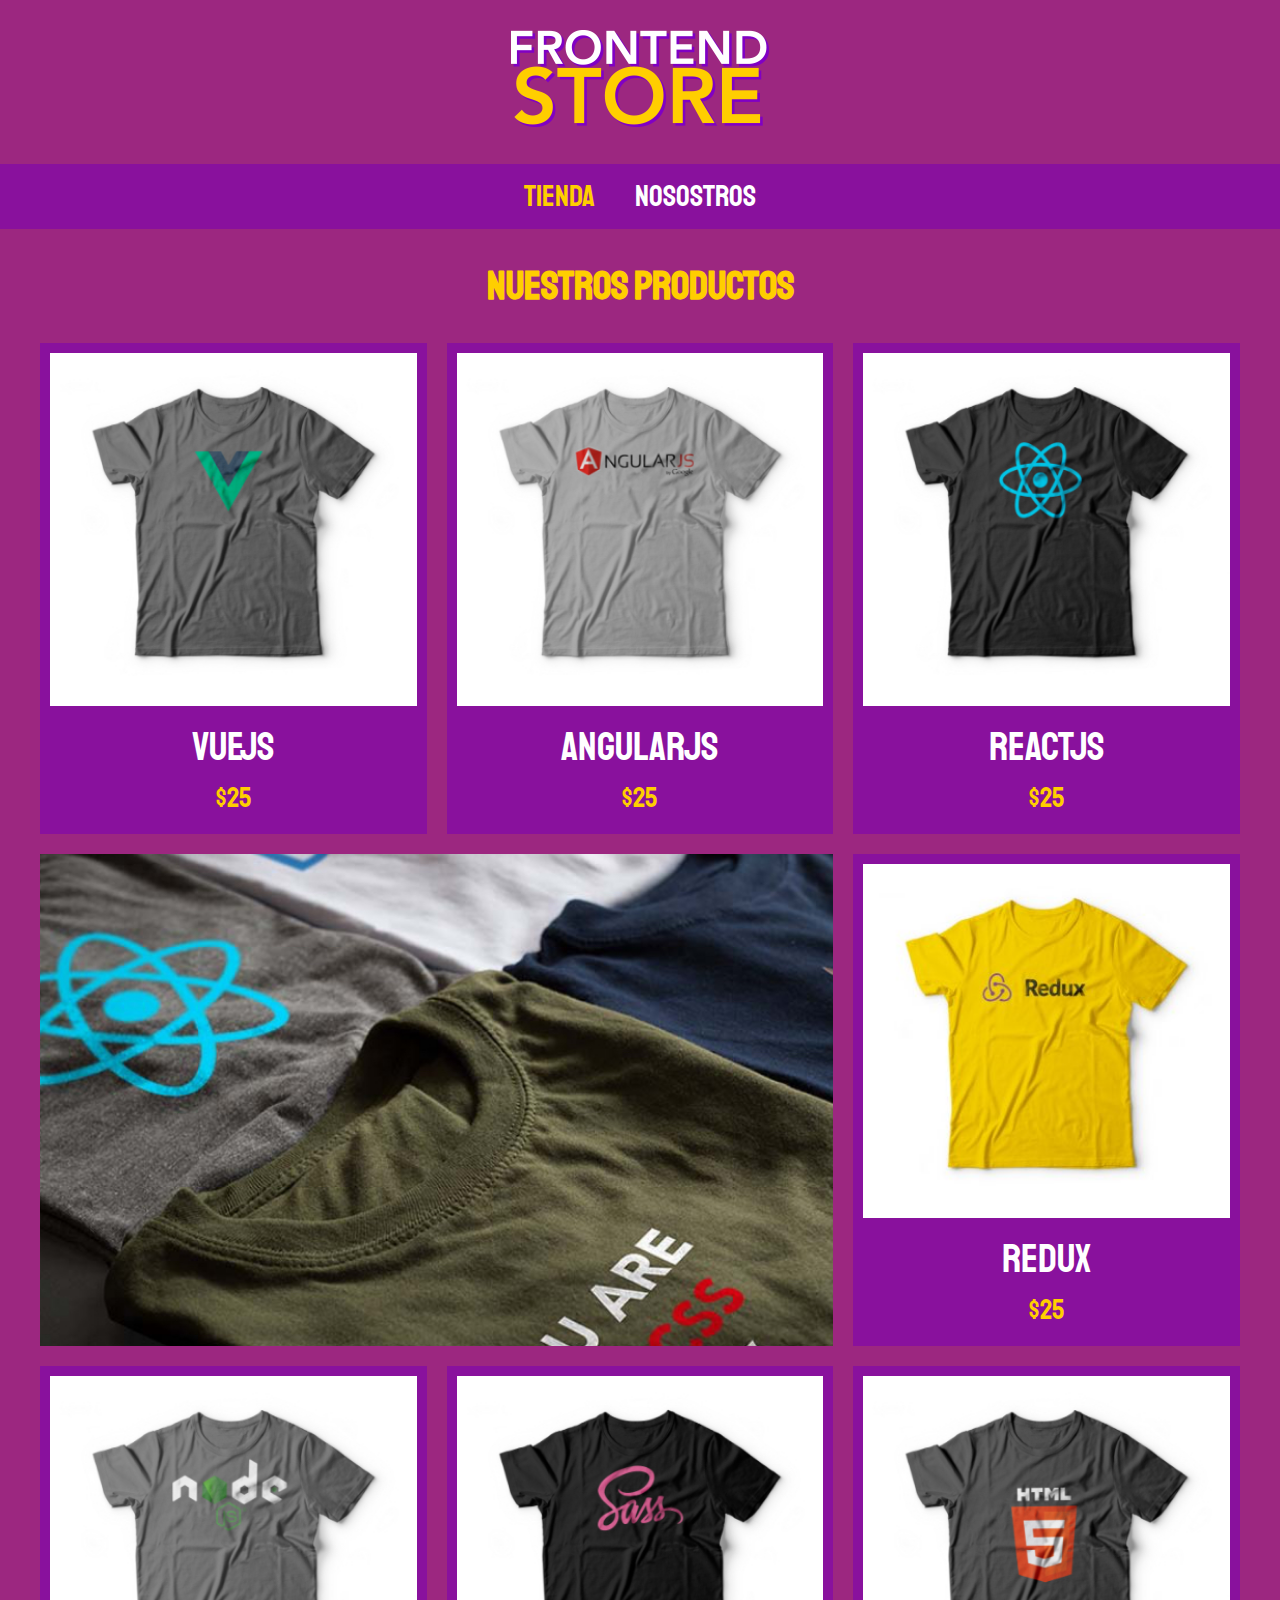
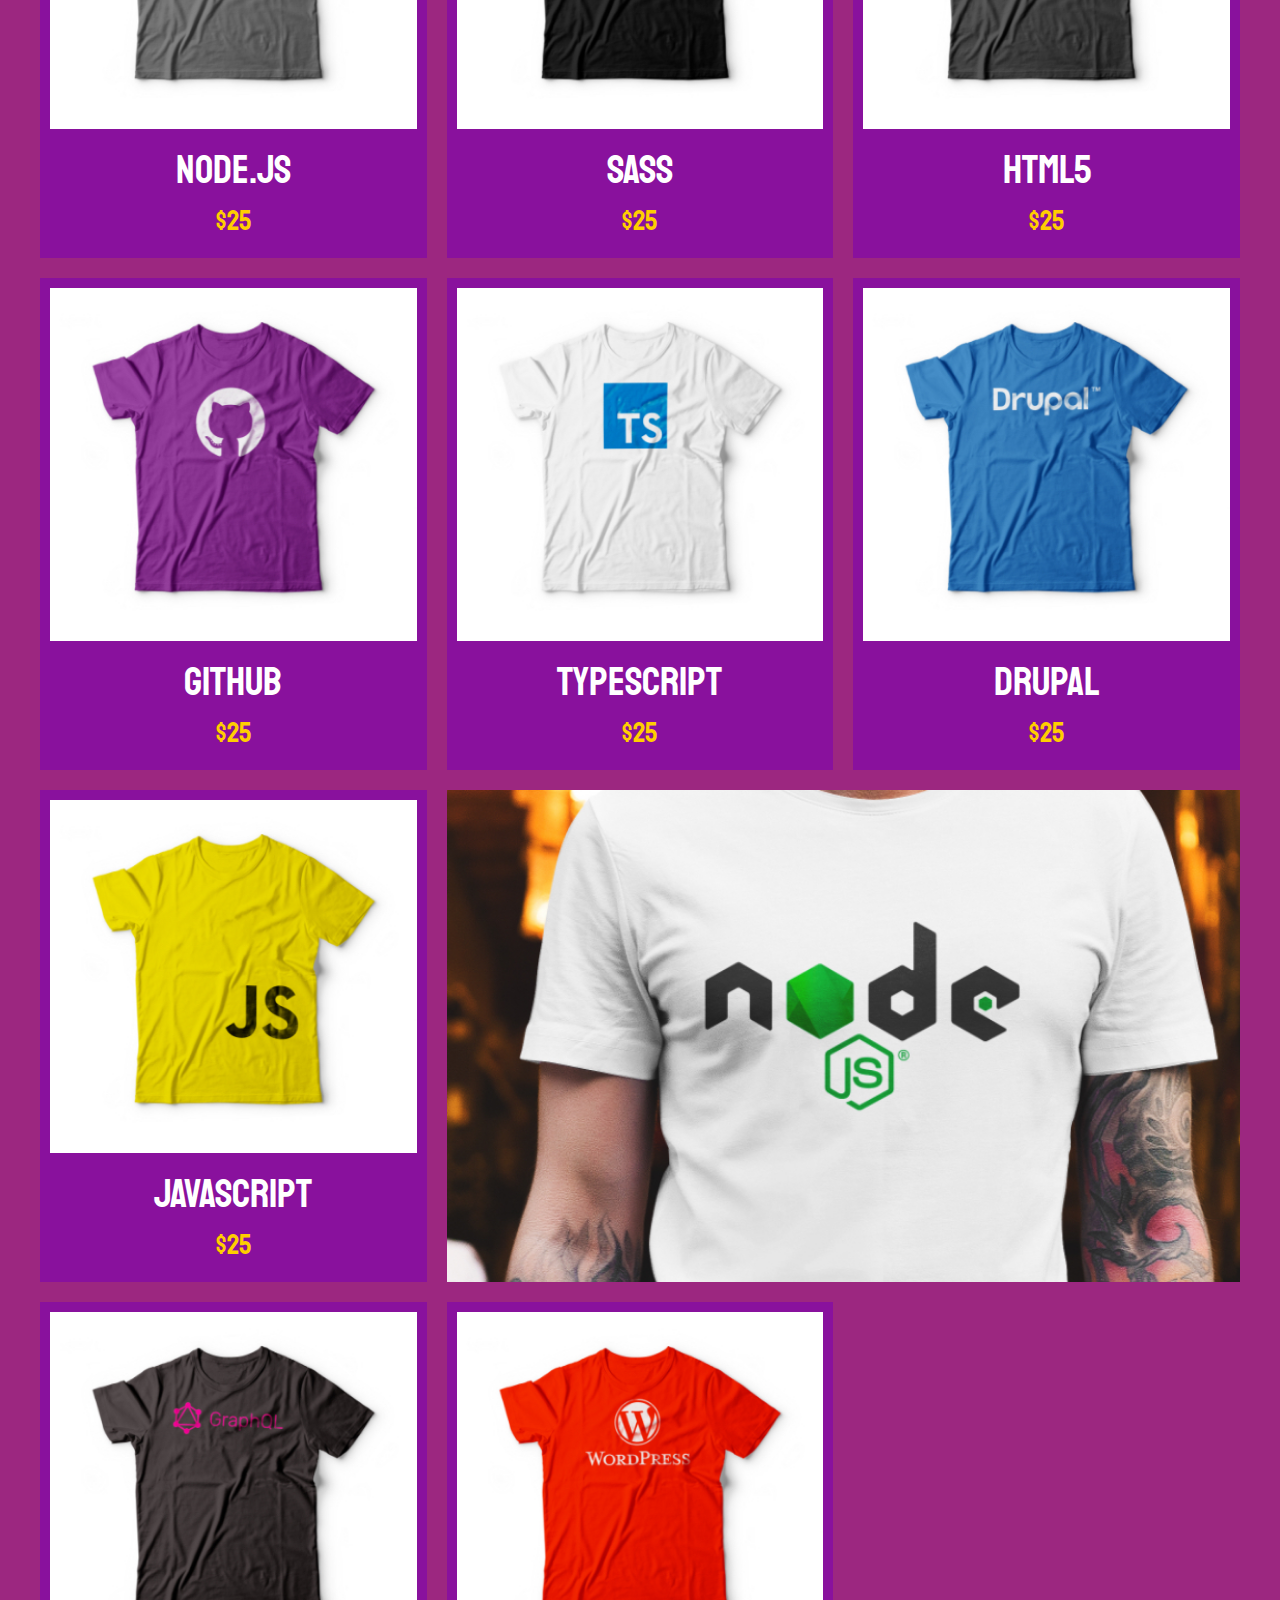
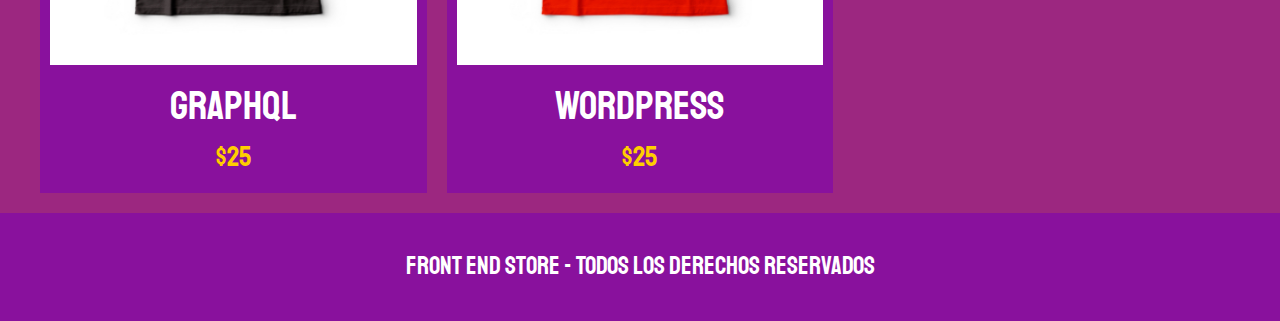
<file: index.html>
<!DOCTYPE html>
<html lang="en">
<head>
    <meta charset="UTF-8">
    <meta http-equiv="X-UA-Compatible" content="IE=edge">
    <meta name="viewport" content="width=device-width, initial-scale=1.0">

    <link rel="preconnect" href="https://fonts.googleapis.com">
<link rel="preconnect" href="https://fonts.gstatic.com" crossorigin>
<link href="https://fonts.googleapis.com/css2?family=Staatliches&display=swap" rel="stylesheet">
<link rel="stylesheet" href="css/normalize.css">
<link rel="stylesheet" href="css/styles.css">

    <title>FrontEnd-Store</title>
</head>
<body>

    <header class="header">
        <a href="index.html">
            <img class="header__logo" src="img/logo.png" alt="logotipo">
        </a>
    </header>

    <nav class="navegacion">
        <a class="navegacion__enlace navegacion__enlace--activo" href="index.html">Tienda</a>
        <a class="navegacion__enlace" href="nosotros.html">Nosostros</a>
    </nav>
    <main class="contenedor">
        <h1>Nuestros Productos</h1>

        <div class="grid">
            
            <div class="producto">
                <a href="producto.html">
                    <img class="producto__imagen" src="img/1.jpg" alt="imagen camisa">
                    <div class="proucto__informacion">
                        <p class="producto__nombre">VueJS</p>
                        <p class="producto__precio">$25</p>
                    </div>
                </a>

            </div><!--fin clase producto-->

            <div class="producto">
                <a href="producto.html">
                    <img class="producto__imagen" src="img/2.jpg" alt="imagen camisa">
                    <div class="proucto__informacion">
                        <p class="producto__nombre">AngularJS</p>
                        <p class="producto__precio">$25</p>
                    </div>
                </a>

            </div><!--fin clase producto-->

            <div class="producto">
                <a href="producto.html">
                    <img class="producto__imagen" src="img/3.jpg" alt="imagen camisa">
                    <div class="proucto__informacion">
                        <p class="producto__nombre">ReactJS</p>
                        <p class="producto__precio">$25</p>
                    </div>
                </a>

            </div><!--fin clase producto-->

            <div class="producto">
                <a href="producto.html">
                    <img class="producto__imagen" src="img/4.jpg" alt="imagen camisa">
                    <div class="proucto__informacion">
                        <p class="producto__nombre">Redux</p>
                        <p class="producto__precio">$25</p>
                    </div>
                </a>

            </div><!--fin clase producto-->

            <div class="producto">
                <a href="producto.html">
                    <img class="producto__imagen" src="img/5.jpg" alt="imagen camisa">
                    <div class="proucto__informacion">
                        <p class="producto__nombre">NOde.js</p>
                        <p class="producto__precio">$25</p>
                    </div>
                </a>

            </div><!--fin clase producto-->

            <div class="producto">
                <a href="producto.html">
                    <img class="producto__imagen" src="img/6.jpg" alt="imagen camisa">
                    <div class="proucto__informacion">
                        <p class="producto__nombre">SASS</p>
                        <p class="producto__precio">$25</p>
                    </div>
                </a>

            </div><!--fin clase producto-->

            <div class="producto">
                <a href="producto.html">
                    <img class="producto__imagen" src="img/7.jpg" alt="imagen camisa">
                    <div class="proucto__informacion">
                        <p class="producto__nombre">HTML5</p>
                        <p class="producto__precio">$25</p>
                    </div>
                </a>

            </div><!--fin clase producto-->

            <div class="producto">
                <a href="producto.html">
                    <img class="producto__imagen" src="img/8.jpg" alt="imagen camisa">
                    <div class="proucto__informacion">
                        <p class="producto__nombre">Github</p>
                        <p class="producto__precio">$25</p>
                    </div>
                </a>

            </div><!--fin clase producto-->

            <div class="producto">
                <a href="producto.html">
                    <img class="producto__imagen" src="img/10.jpg" alt="imagen camisa">
                    <div class="proucto__informacion">
                        <p class="producto__nombre">TypeScript</p>
                        <p class="producto__precio">$25</p>
                    </div>
                </a>
            </div><!--fin clase producto-->

             <div class="producto">
                    <a href="producto.html">
                        <img class="producto__imagen" src="img/11.jpg" alt="imagen camisa">
                        <div class="proucto__informacion">
                            <p class="producto__nombre">Drupal</p>
                            <p class="producto__precio">$25</p>
                        </div>
                    </a>
    
            </div><!--fin clase producto-->

            <div class="producto">
                    <a href="producto.html">
                        <img class="producto__imagen" src="img/12.jpg" alt="imagen camisa">
                        <div class="proucto__informacion">
                            <p class="producto__nombre">JavaScript</p>
                            <p class="producto__precio">$25</p>
                        </div>
                    </a>
    
            </div><!--fin clase producto-->

            <div class="producto">
                    <a href="producto.html">
                        <img class="producto__imagen" src="img/13.jpg" alt="imagen camisa">
                        <div class="proucto__informacion">
                            <p class="producto__nombre">GraphQL</p>
                            <p class="producto__precio">$25</p>
                        </div>
                    </a>
    
            </div><!--fin clase producto-->

                <div class="producto">
                    <a href="producto.html">
                        <img class="producto__imagen" src="img/14.jpg" alt="imagen camisa">
                        <div class="proucto__informacion">
                            <p class="producto__nombre">Wordpress</p>
                            <p class="producto__precio">$25</p>
                        </div>
                    </a>
    
            </div><!--fin clase producto-->
    
     
            <div class="grafico grafico__camisas"></div>
            <div class="grafico grafico__node"></div>

                
            









        </div>
    </main>




    <footer class="footer">
        <p class="footer__texto">Front End Store - Todos los Derechos Reservados</p>
    </footer>

</body>
</html>
</file>
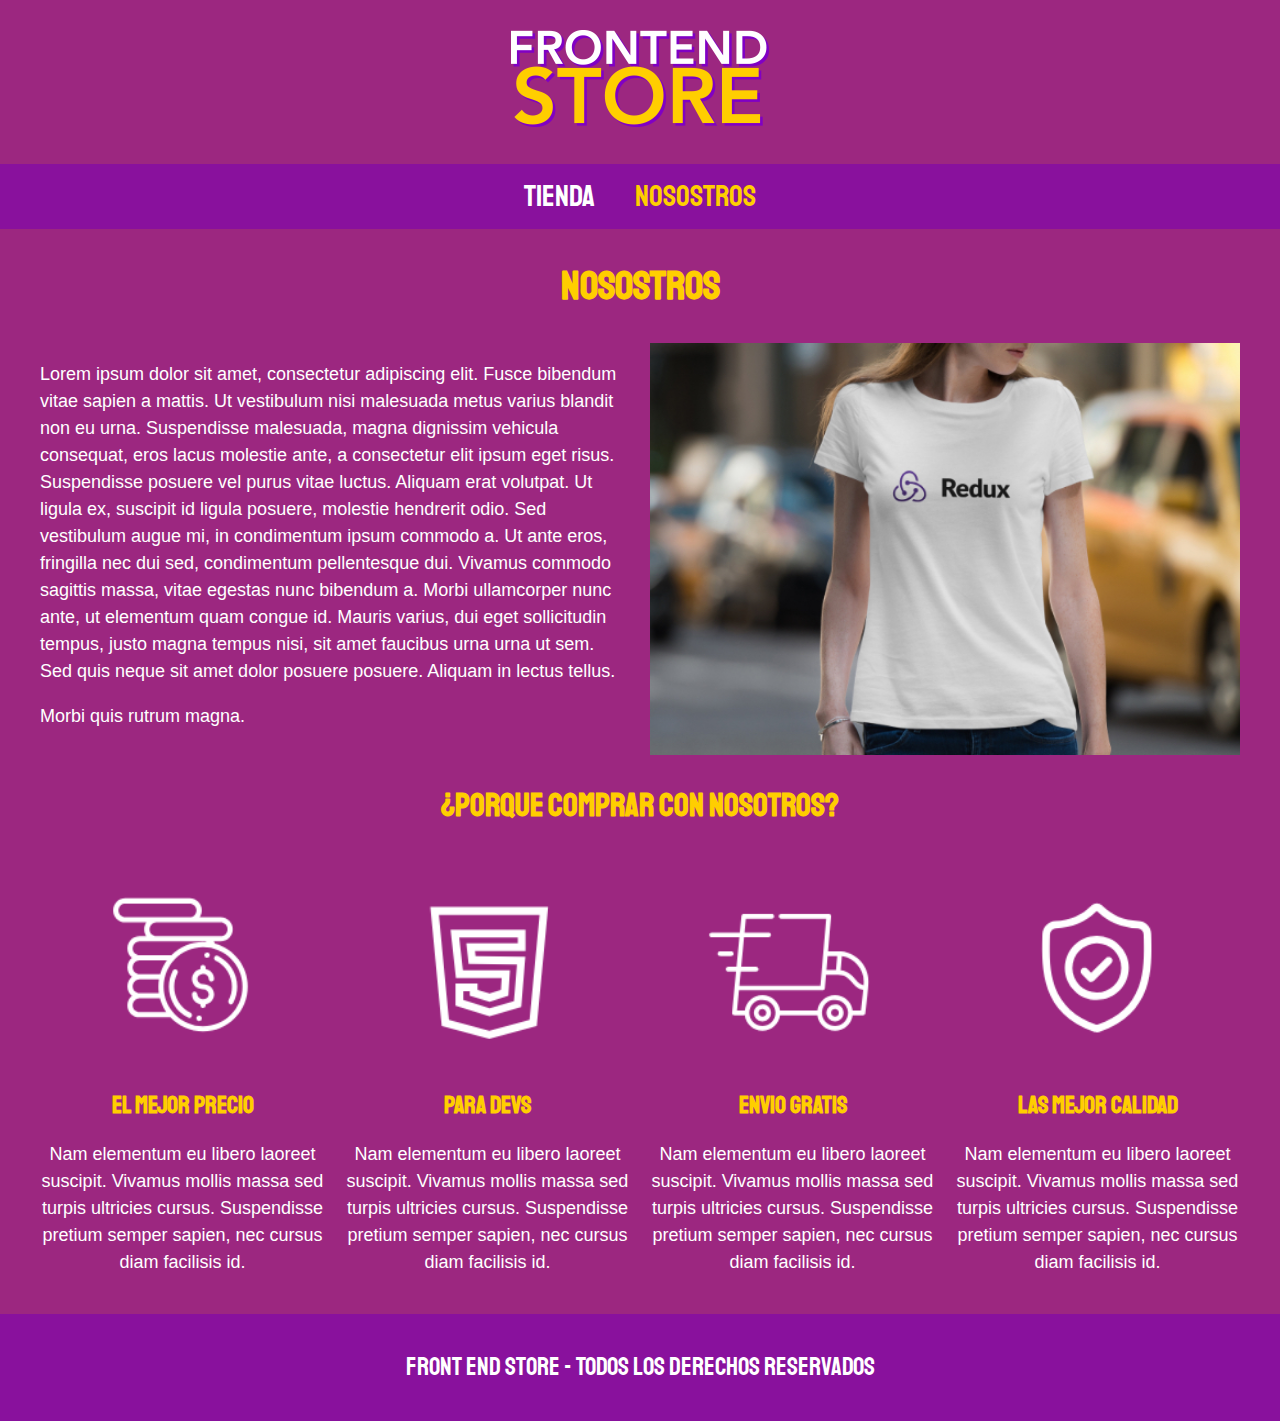
<file: nosotros.html>
<!DOCTYPE html>
<html lang="en">
<head>
    <meta charset="UTF-8">
    <meta http-equiv="X-UA-Compatible" content="IE=edge">
    <meta name="viewport" content="width=device-width, initial-scale=1.0">

    <link rel="preconnect" href="https://fonts.googleapis.com">
<link rel="preconnect" href="https://fonts.gstatic.com" crossorigin>
<link href="https://fonts.googleapis.com/css2?family=Staatliches&display=swap" rel="stylesheet">
<link rel="stylesheet" href="css/normalize.css">
<link rel="stylesheet" href="css/styles.css">

    <title>FrontEnd-Store</title>
</head>
<body>

    <header class="header">
        <a href="index.html">
            <img class="header__logo" src="img/logo.png" alt="logotipo">
        </a>
    </header>

    <nav class="navegacion">
        <a class="navegacion__enlace" href="index.html">Tienda</a>
        <a class="navegacion__enlace navegacion__enlace--activo" href="nosotros.html">Nosostros</a>
    </nav>
    <main class="contenedor">
        <h1>Nosostros</h1>

        <div class="nosotros">
            <div class="nosotros__contenido">
                <p>
                    Lorem ipsum dolor sit amet, consectetur adipiscing elit. Fusce bibendum vitae sapien a mattis. Ut vestibulum nisi malesuada metus varius blandit non eu urna. Suspendisse malesuada, magna dignissim vehicula consequat, eros lacus molestie ante, a consectetur elit ipsum eget risus. Suspendisse posuere vel purus vitae luctus. Aliquam erat volutpat. Ut ligula ex, suscipit id ligula posuere, molestie hendrerit odio. Sed vestibulum augue mi, in condimentum ipsum commodo a. Ut ante eros, fringilla nec dui sed, condimentum pellentesque dui. Vivamus commodo sagittis massa, vitae egestas nunc bibendum a. Morbi ullamcorper nunc ante, ut elementum quam congue id. Mauris varius, dui eget sollicitudin tempus, justo magna tempus nisi, sit amet faucibus urna urna ut sem. Sed quis neque sit amet dolor posuere posuere. Aliquam in lectus tellus.
                </p>
                <p>
                    Morbi quis rutrum magna. 
                </p>

            </div>
            <img class="nosotros__imagen" src="img/nosotros.jpg" alt="imagen nosostros">
        </div>
    </main>

    <section class="contenedor">
        <h2 class="comprar__titulo">¿Porque comprar con nosotros?</h2>

        <div class="bloques">
            <div class="bloque">
                <img class="bloque__imagen" src="img/icono_1.png" alt="porque comprar">
                <h3 class="bloque__titulo">El Mejor Precio</h3>
                <p>Nam elementum eu libero laoreet suscipit. Vivamus mollis massa sed turpis ultricies cursus. Suspendisse pretium semper sapien, nec cursus diam facilisis id.</p>
            </div><!--bloque-->
            <div class="bloque">
                <img class="bloque__imagen"  src="img/icono_2.png" alt="porque comprar">
                <h3 class="bloque__titulo">Para Devs</h3>
                <p>Nam elementum eu libero laoreet suscipit. Vivamus mollis massa sed turpis ultricies cursus. Suspendisse pretium semper sapien, nec cursus diam facilisis id.</p>
            </div><!--bloque-->
            <div class="bloque">
                <img class="bloque__imagen"  src="img/icono_3.png" alt="porque comprar">
                <h3 class="bloque__titulo">Envio Gratis</h3>
                <p>Nam elementum eu libero laoreet suscipit. Vivamus mollis massa sed turpis ultricies cursus. Suspendisse pretium semper sapien, nec cursus diam facilisis id.</p>
            </div><!--bloque-->
            <div class="bloque">
                <img class="bloque__imagen"  src="img/icono_4.png" alt="porque comprar">
                <h3 class="bloque__titulo">Las Mejor Calidad</h3>
                <p>Nam elementum eu libero laoreet suscipit. Vivamus mollis massa sed turpis ultricies cursus. Suspendisse pretium semper sapien, nec cursus diam facilisis id.</p>
            </div><!--bloque-->
        </div><!--bloques-->
    </section>




    <footer class="footer">
        <p class="footer__texto">Front End Store - Todos los Derechos Reservados</p>
    </footer>

</body>
</html>
</file>
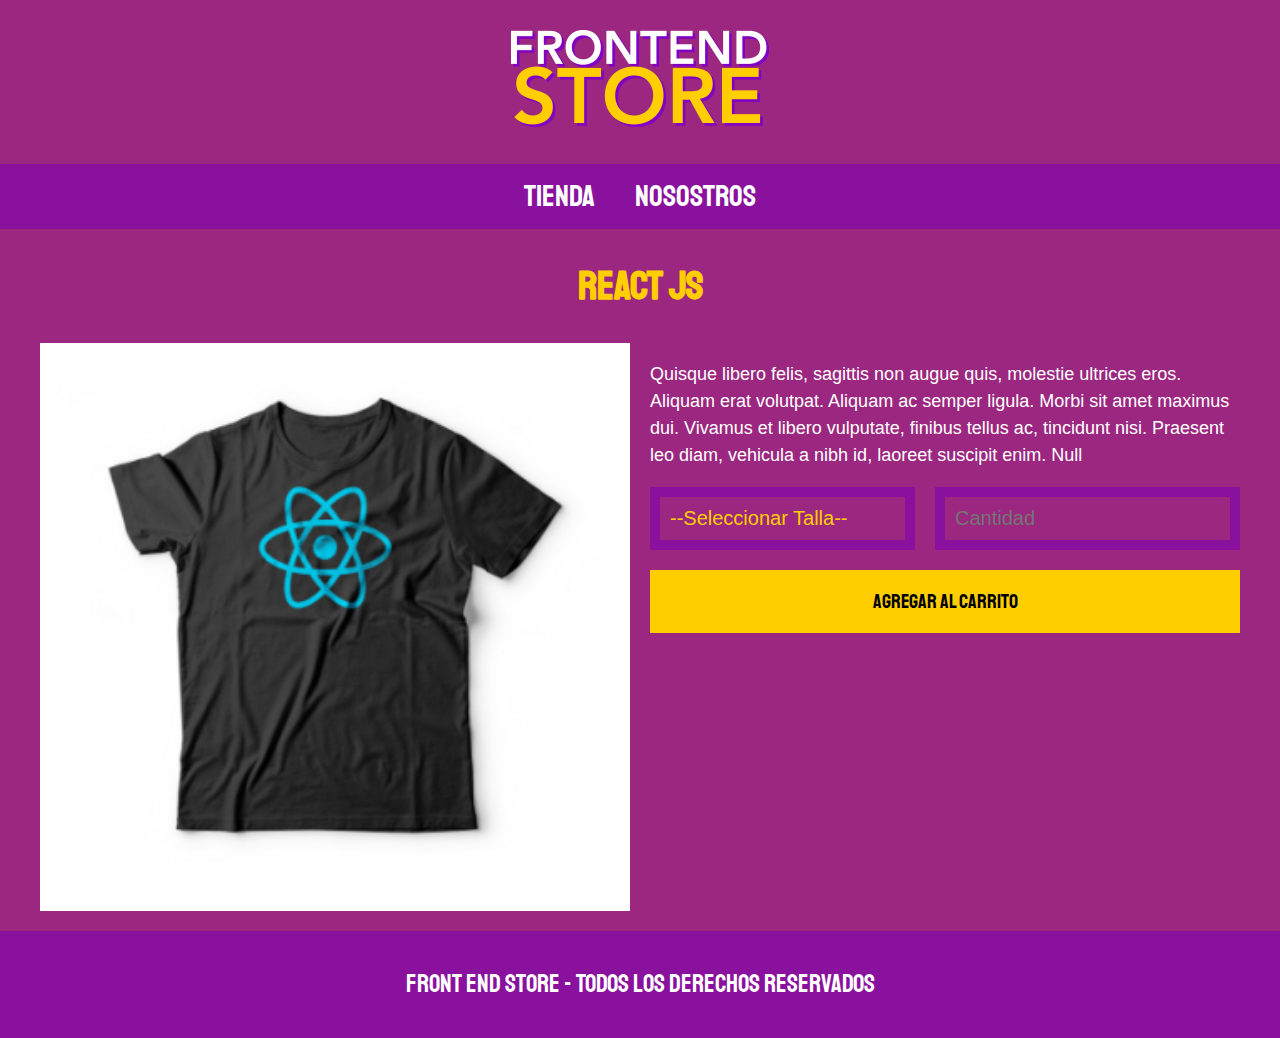
<file: producto.html>
<!DOCTYPE html>
<html lang="en">
<head>
    <meta charset="UTF-8">
    <meta http-equiv="X-UA-Compatible" content="IE=edge">
    <meta name="viewport" content="width=device-width, initial-scale=1.0">

    <link rel="preconnect" href="https://fonts.googleapis.com">
<link rel="preconnect" href="https://fonts.gstatic.com" crossorigin>
<link href="https://fonts.googleapis.com/css2?family=Staatliches&display=swap" rel="stylesheet">
<link rel="stylesheet" href="css/normalize.css">
<link rel="stylesheet" href="css/styles.css">

    <title>FrontEnd-Store</title>
</head>
<body>

    <header class="header">
        <a href="index.html">
            <img class="header__logo" src="img/logo.png" alt="logotipo">
        </a>
    </header>

    <nav class="navegacion">
        <a class="navegacion__enlace navegacion__enlace--" href="index.html">Tienda</a>
        <a class="navegacion__enlace" href="nosotros.html">Nosostros</a>
    </nav>
    <main class="contenedor">
        <h1>React JS</h1>
        <div class="camisa">
            <img class="camisa__imagen" src="img/3.jpg" alt="imagen del producto">
            <div class="camisa__contenido">
                <p>Quisque libero felis, sagittis non augue quis, molestie ultrices eros. Aliquam erat volutpat. Aliquam ac semper ligula. Morbi sit amet maximus dui. Vivamus et libero vulputate, finibus tellus ac, tincidunt nisi. Praesent leo diam, vehicula a nibh id, laoreet suscipit enim. Null</p>
                <form class="formulario">
                    <select class="formulario__campo">
                        <option disabled selected>--Seleccionar Talla--</option>
                        <option>Chica</option>
                        <option>Mediana</option>
                        <option>Grande</option>
                    </select>
                    <input class="formulario__campo" type="number" placeholder="Cantidad" min="1">
                    <input class="formulario__submit" type="submit" value="Agregar al Carrito">
                </form>
            </div>
        </div>
    </main>




    <footer class="footer">
        <p class="footer__texto">Front End Store - Todos los Derechos Reservados</p>
    </footer>

</body>
</html>
</file>
<file: css/styles.css>
:root {
    --primario: #9C2780;
    --primariooscuro: #89119d;
    --secundario: #ffce00;
    --secundariooscuro: rgb(233, 287,2);
    --blanco: #fff;
    --negro: #000;

    --fuentePrincipal: 'Staatliches', cursive;
}

html {
    box-sizing: border-box;
    font-size: 62.5%;
  
  }
  *, *:before, *:after {
    box-sizing: inherit;
  }

/*Globales*/
body {
    background-color: var(--primario);
    font-size: 1.6rem;
    line-height: 1.5; 
}

p {
    font-size: 1.8rem;
    font-family: Arial, Helvetica, sans-serif;
    color: var(--blanco);
}
a {
    text-decoration: none;
}
img {
    width: 100%;
}
.contenedor {
    max-width: 120rem;
    margin: 0 auto;
}
h1, h2, h3 {
    text-align: center;
    color: var(--secundario);
    font-family: var(--fuentePrincipal);

}  
h1 {
    font-size: 4rem;
}
h2 {
    font-size: 3.2rem;
}
h3 { 
    font-size: 2.4rem;
}

/*Header*/
.header{
    display: flex;
    justify-content: center;
}
.header__logo{
    margin: 3rem 0;

}


.footer{
    background-color: var(--primariooscuro);
    padding: 1rem 0;
    margin-top: 2rem;
}
.footer__texto{
    font-family: var(--fuentePrincipal);
    text-align: center;
    font-size: 2.5rem;
}

/*Navegacion*/
.navegacion{
    background-color: var(--primariooscuro);
    padding: 1rem 0;
    display: flex;
    justify-content: center;
    gap: 2rem; /*separa los elementos*/
}
.navegacion__enlace{
    font-family: var(--fuentePrincipal);
    color: var(--blanco);
    font-size: 3rem;
    margin-right: 2rem;
}

.navegacion__enlace:last-of-type{
    margin-right: 0;
}

.navegacion__enlace--activo,
.navegacion__enlace:hover{
    color: var(--secundario);
}

/*Grid*/
.grid {
    display:grid;
    grid-template-columns: repeat(2, 1fr); /*organisa las imagenes en 2 columnas*/
    gap: 2rem;
}
@media (min-width: 768px) {
    .grid {
        grid-template-columns: repeat(3, 1fr);

    }
}

/*Productos*/
.producto{
    background-color: var(--primariooscuro);
    padding: 1rem;
}
.producto__imagen{
    width: 100%;

}
.producto__informacion{


}
.producto__nombre{
    font-size: 4rem;

}
.producto__precio{
    font-size: 2.8rem;
    color: var(--secundario);
   
}

.producto__nombre, .producto__precio{
    font-family: var(--fuentePrincipal);
    margin: 1rem;
    text-align: center;
    line-height: 1.2;
}

/*imagenes que estan en la pagina*/

.grafico{
    min-height: 30rem ;
    background-repeat: no-repeat;
    background-size: cover;
    grid-column: 1/3;

}
.grafico__camisas{
    grid-row: 2 / 3;
    
    background-image: url(../img/grafico1.jpg);
}
.grafico__node{
    background-image: url(../img/grafico2.jpg);
    grid-row: 8/9;
}

@media (min-width: 768px) {
    .grafico__node{
        grid-row: 5/6;
        grid-column: 2/4;
        
    }
}

/*Nosotros html*/
.nosotros{
    display: grid;
    grid-template-rows: repeat(2, auto);
}

@media (min-width:768px ) {
    .nosotros {
        grid-template-columns: repeat(2, 1fr);
        column-gap: 2rem;
    }
}

.nosotros__imagen{
    grid-row: 1/2; /*mueve la imagen de la pocision 2 a la 1*/
    
}
@media (min-width: 768px) {
    .nosotros__imagen{
        grid-column: 2/3; /*mueve la imagen de la pocision 2 a la 1*/
    
    }
}

/*bloques*/
.bloques{
    display: grid;
    grid-template-columns: repeat(2,1fr);
    gap: 2rem;

}
@media (min-width: 768px) {
    .bloques{
        grid-template-columns: repeat(4,1fr); 
    }
}
.bloque{
    text-align: center;
}
.bloque__imagen{
    
}
.bloque__titulo{
    margin: 0;
}


@media (min-width: 768px) {
    .camisa{
        display: grid;
        grid-template-columns: repeat(2,1fr);
        column-gap: 2rem;
    }
}

.formulario{
    display: grid;
    grid-template-columns: repeat(2,1fr);
    gap: 2rem;
}
.formulario__campo{
    border: 1rem solid var(--primariooscuro);/*linea gruesa*/
    background-color: transparent;
    color: var(--secundario);
    font-size: 2rem;
    font-family: Arial, Helvetica, sans-serif;
    padding: 1rem;
    appearance: none;
}
.formulario__submit{
    background-color: var(--secundario);
    border: none;
    font-size: 2rem;
    font-family: var(--fuentePrincipal);
    padding:  2rem;
    transition: background-color .3s ease;/*agrega animacion con transicion*/
    transition: font-size .3s ease;
    grid-column: 1/3;
}

.formulario__submit:hover {
    font-size: 2.4rem;
    cursor: pointer;
    background-color: var(--secundariooscuro);
}
</file>
